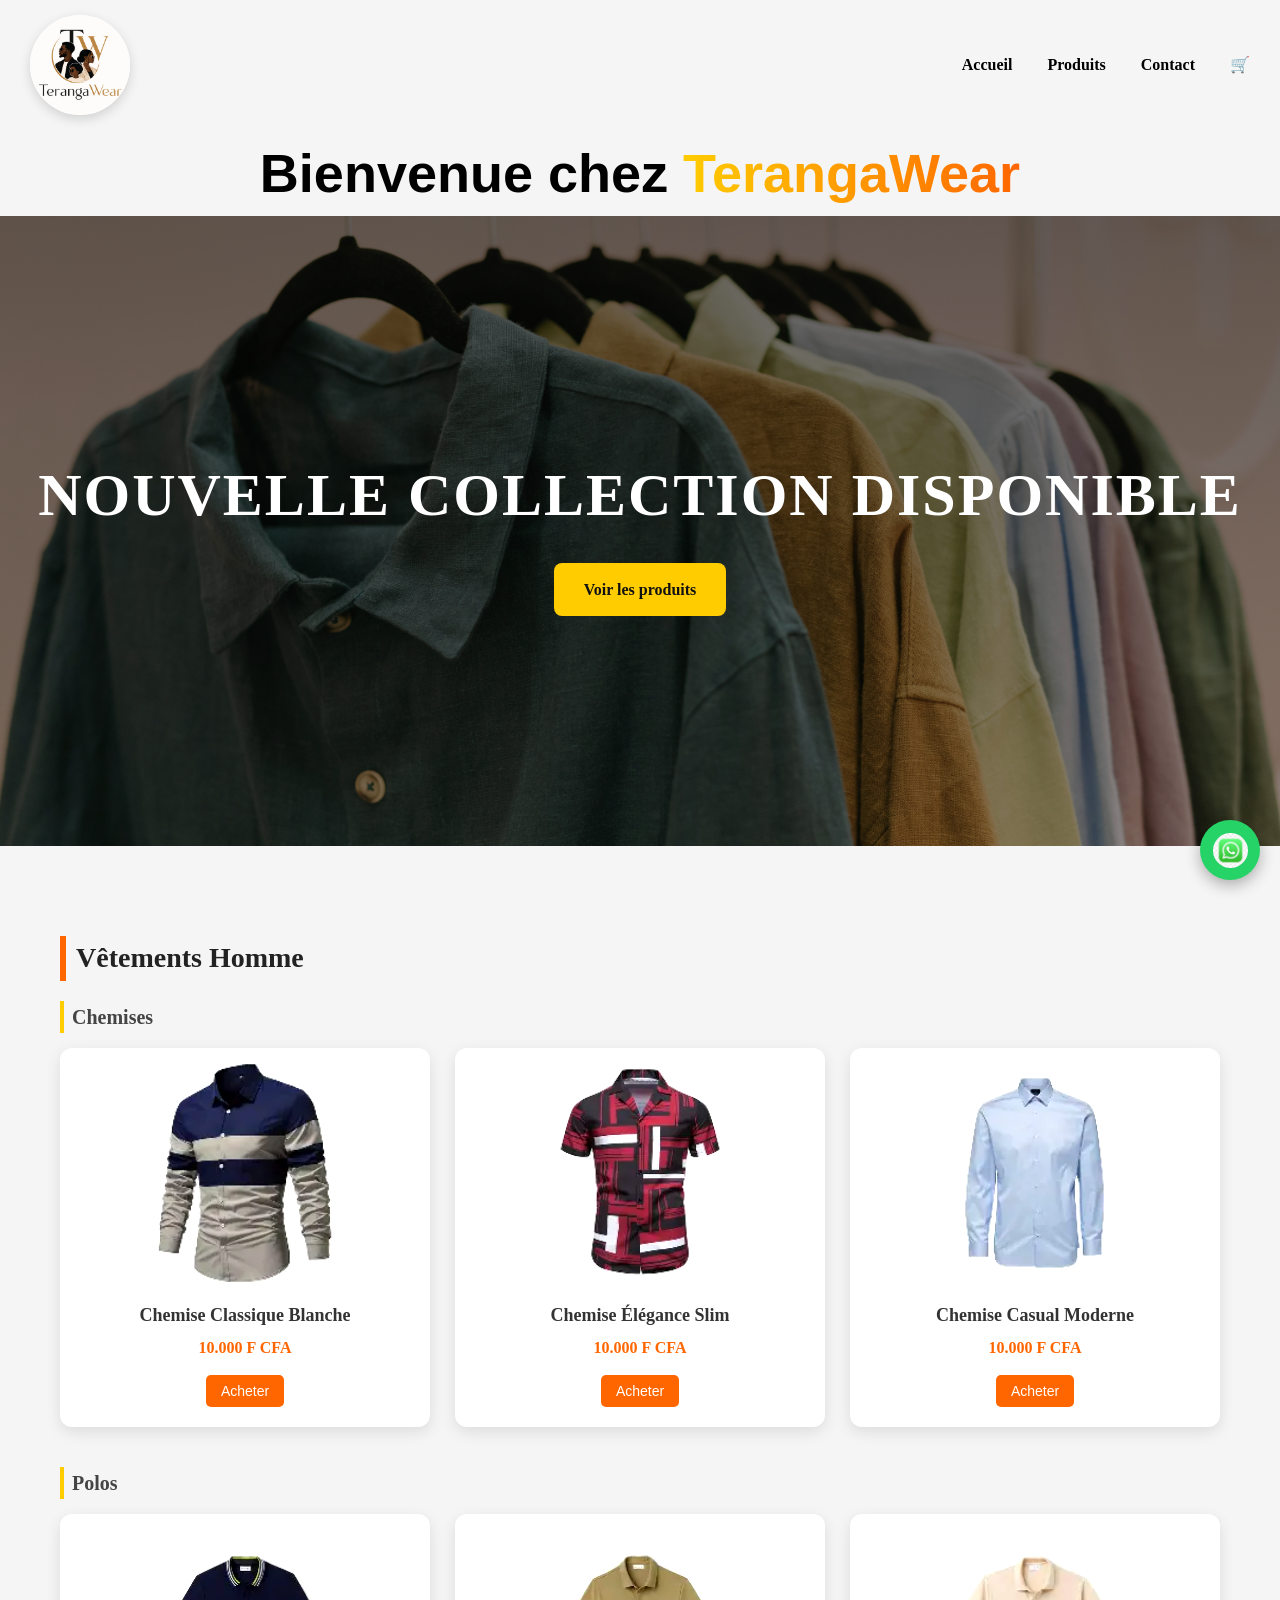
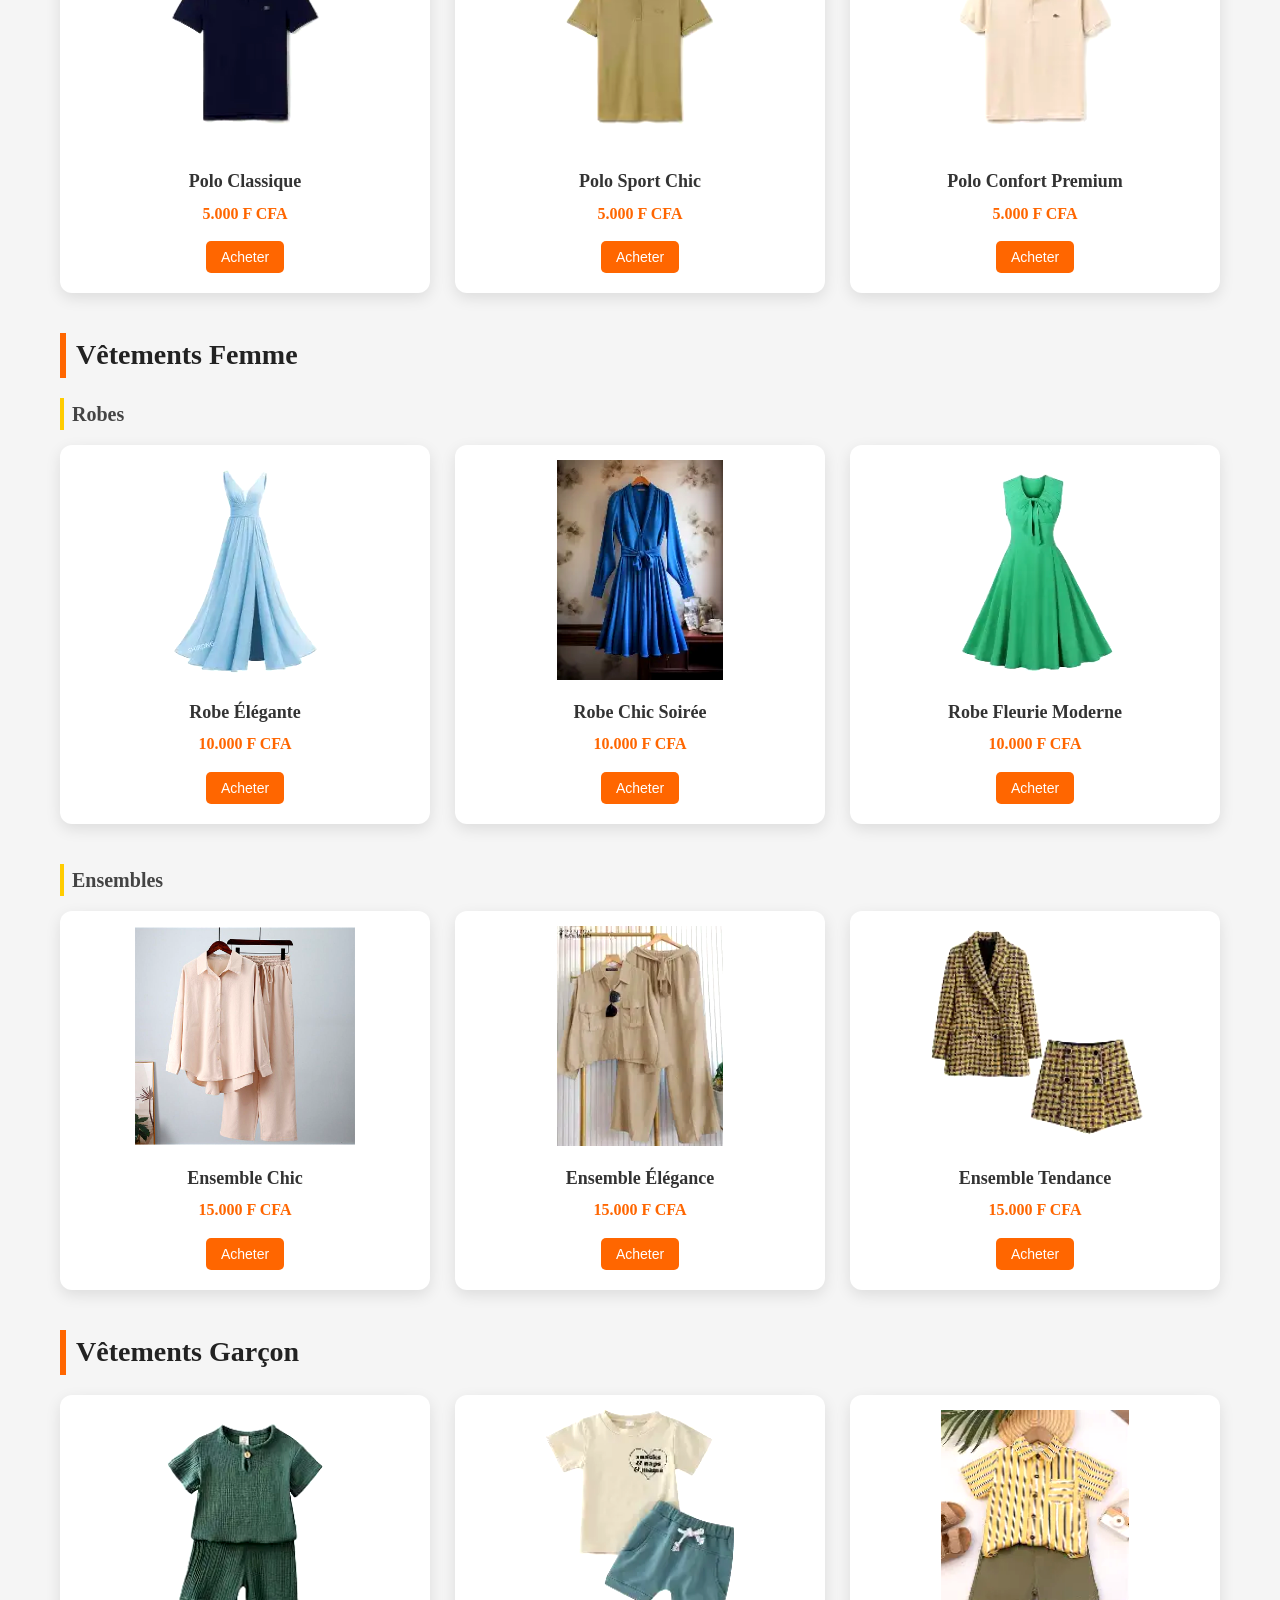
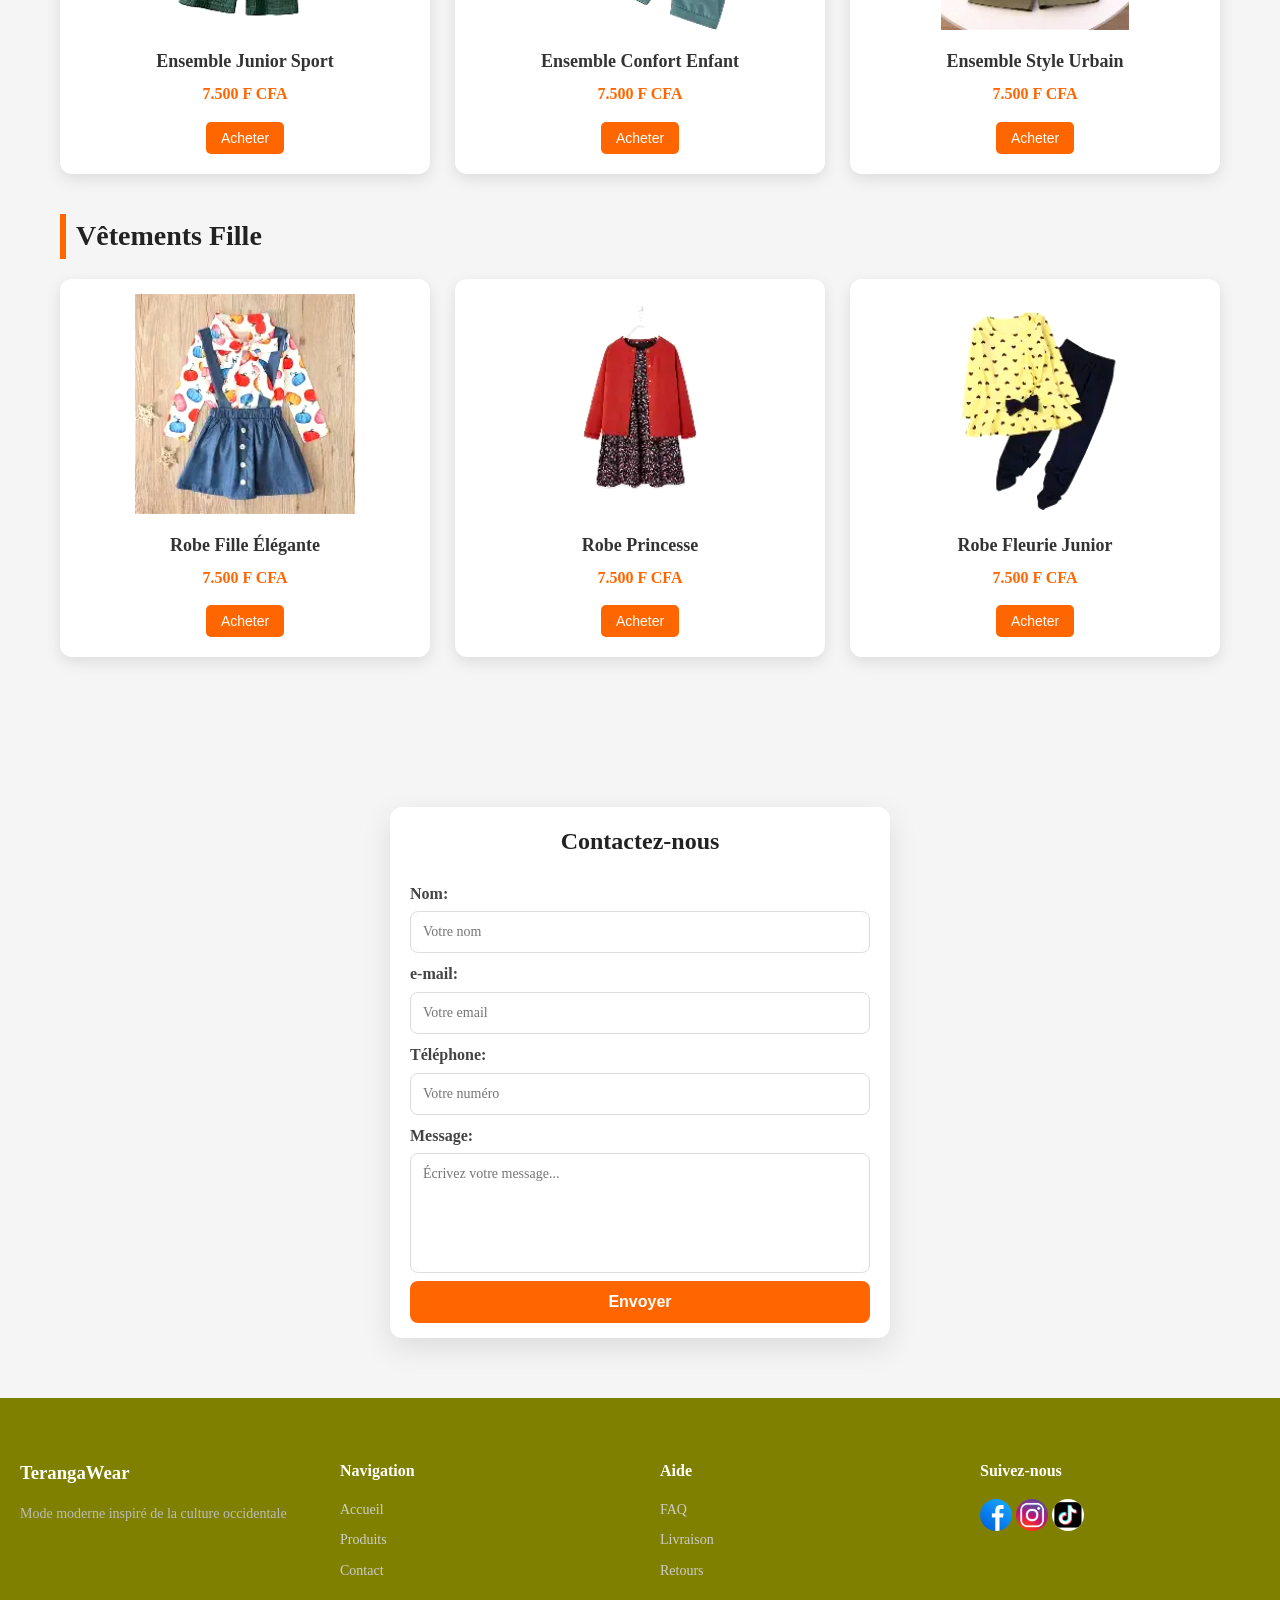
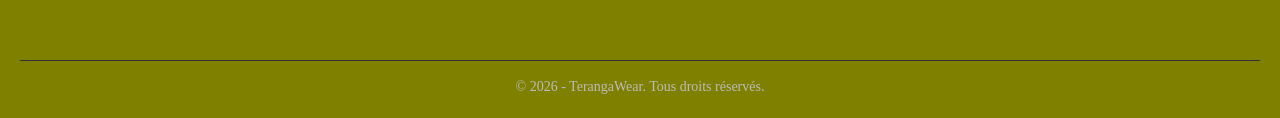
<file: index.html>
<!DOCTYPE html>
<html lang="en">
<head>
    <meta charset="UTF-8">
    <meta name="viewport" content="width=device-width, initial-scale=1.0">
    <title>TerangaWear</title>
    <link rel="stylesheet" href="style.css">
</head>
 <body>

    <header>

        <nav class="navbar">

            <div class="logo">

               <img src="images/logo.png" alt="TerangaWear">

            </div>
         
          <ul class="nav-links">

          <li><a href="accueil.html">Accueil</a></li>

          <li><a href="produits.html">Produits</a></li>

          <li><a href="contact.html">Contact</a></li>

         <li><a href="#panier" class="panier">🛒</a></li>

         </ul>

        </nav>

    </header>
    
     <section class="accueil">

        <h2 class="titre-bienvenue">
           Bienvenue chez <span>TerangaWear</span>
        </h2>
  
     </section>

    <section class="banner">

    <div class="banner-image"></div>

    <div class="banner-content">
        
      <h1>Nouvelle collection disponible</h1>

        <a href="#produits" class="btn-banner">
            Voir les produits
        </a>
    </div>

    </section>
     
      <section id="produits" class="produits">
       
    <h2>Vêtements Homme</h2>

    <h3>Chemises</h3>
    
    <div class="produits-grid">

        <div class="produit">     
    
         <img src="images/chemise1.webp" alt="Chemise Classique Blanche">
    
         <h4>Chemise Classique Blanche</h4>
    
         <p>10.000 F CFA</p>
    
         <button>Acheter</button>
    
        </div>

        <div class="produit">
      
         <img src="images/chemise2.webp" alt="Chemise Élégance Slim">
      
         <h4>Chemise Élégance Slim</h4>
      
         <p>10.000 F CFA</p>
      
         <button>Acheter</button>
      
        </div>

        <div class="produit">
        
         <img src="images/chemise3.webp" alt="Chemise Casual Moderne">
        
         <h4>Chemise Casual Moderne</h4>
        
         <p>10.000 F CFA</p>
        
         <button>Acheter</button>
        
        </div>

    </div>
    
    <h3>Polos</h3>
    
    <div class="produits-grid">

        <div class="produit">
    
         <img src="images/lacoste1.webp" alt="Polo Classique">
    
         <h4>Polo Classique</h4>
    
         <p>5.000 F CFA</p>
    
         <button>Acheter</button>
    
        </div>

        <div class="produit">
      
         <img src="images/lacoste2.webp" alt="Polo Sport Chic">
      
         <h4>Polo Sport Chic</h4>
      
         <p>5.000 F CFA</p>
      
         <button>Acheter</button>
      
        </div>

        <div class="produit">
        
         <img src="images/lacoste3.webp" alt="Polo Confort Premium">
        
         <h4>Polo Confort Premium</h4>
        
         <p>5.000 F CFA</p>
        
         <button>Acheter</button>
        
        </div>

    </div>

    <h2>Vêtements Femme</h2>

    <h3>Robes</h3>

    <div class="produits-grid">

        <div class="produit">
        
         <img src="images/robe1.webp" alt="Robe Élégante">
        
         <h4>Robe Élégante</h4>
        
         <p>10.000 F CFA</p>
        
         <button>Acheter</button>
        
        </div>

        <div class="produit">
        
         <img src="images/robe2.webp" alt="Robe Chic Soirée">
        
         <h4>Robe Chic Soirée</h4>
        
         <p>10.000 F CFA</p>
        
         <button>Acheter</button>
        
        </div>

        <div class="produit">
        
         <img src="images/robe3.webp" alt="Robe Fleurie Moderne">
        
         <h4>Robe Fleurie Moderne</h4>
        
         <p>10.000 F CFA</p>
        
         <button>Acheter</button>
        
        </div>

      </div>
  
      <h3>Ensembles</h3>

        <div class="produits-grid">    

        <div class="produit">

         <img src="images/ensemble1.jpg.jpeg" alt="Ensemble Chic">

         <h4>Ensemble Chic</h4>

         <p>15.000 F CFA</p>

         <button>Acheter</button>

        </div>

        <div class="produit">
  
         <img src="images/ensemble2.webp" alt="Ensemble Élégance">
  
         <h4>Ensemble Élégance</h4>
  
         <p>15.000 F CFA</p>
  
         <button>Acheter</button>
  
        </div>

        <div class="produit">
    
         <img src="images/ensemble3.webp" alt="Ensemble Tendance">
    
         <h4>Ensemble Tendance</h4>
    
         <p>15.000 F CFA</p>
    
         <button>Acheter</button>
    
        </div>

       </div>

    <h2>Vêtements Garçon</h2>

    <div class="produits-grid">

        <div class="produit">
    
         <img src="images/ensemble enf1.webp" alt="Ensemble Junior Sport">
    
         <h4>Ensemble Junior Sport</h4>
    
         <p>7.500 F CFA</p>
    
         <button>Acheter</button>
    
        </div>

        <div class="produit">
        
         <img src="images/ensemble enf2.webp" alt="Ensemble Confort Enfant">
        
         <h4>Ensemble Confort Enfant</h4>
        
         <p>7.500 F CFA</p>
        
         <button>Acheter</button>
        
        </div>

        <div class="produit">
        
         <img src="images/ensemble enf3.webp" alt="Ensemble Style Urbain">
        
         <h4>Ensemble Style Urbain</h4>
        
         <p>7.500 F CFA</p>
        
         <button>Acheter</button>
        
        </div>

    </div>

    <h2>Vêtements Fille</h2>

    <div class="produits-grid">

        <div class="produit">
        
         <img src="images/robe enf1.webp" alt="Robe Fille Élégante">
        
         <h4>Robe Fille Élégante</h4>
        
         <p>7.500 F CFA</p>
        
         <button>Acheter</button>
        
        </div>

        <div class="produit">
        
         <img src="images/robe enf2.webp" alt="Robe Princesse">
        
         <h4>Robe Princesse</h4>
        
         <p>7.500 F CFA</p>
        
         <button>Acheter</button>
        
        </div>

        <div class="produit">
        
         <img src="images/robe enf3.webp" alt="Robe Fleurie Junior">
        
         <h4>Robe Fleurie Junior</h4>
        
         <p>7.500 F CFA</p>
        
         <button>Acheter</button>
        
        </div>

    </div>

      </section>
      
        <section id="contact">

    <form class="contact-form" action="" method="post">

        <h2>Contactez-nous</h2>

        <div class="form-group">
            <label for="name">Nom:</label>
            <input type="text" id="name" name="name" placeholder="Votre nom">
        </div>

        <div class="form-group">
            <label for="email">e-mail:</label>
            <input type="email" id="email" name="email" placeholder="Votre email">
        </div>

        <div class="form-group">
            <label for="tel">Téléphone:</label>
            <input type="tel" id="tel" name="tel" placeholder="Votre numéro">
        </div>

        <div class="form-group">
            <label for="message">Message:</label>
            <textarea id="message" name="message" placeholder="Écrivez votre message..."></textarea>
        </div>

        <button type="submit">Envoyer</button>

    </form>
 
        </section>
         
    
       <footer class="footer">

    <div class="footer-section">
        <h3>TerangaWear</h3>
        <p>Mode moderne inspiré de la culture occidentale</p>
    </div>

    <div class="footer-section">
        <h4>Navigation</h4>
        <a href="#">Accueil</a>
        <a href="#">Produits</a>
        <a href="#">Contact</a>
    </div>

    <div class="footer-section">
        <h4>Aide</h4>
        <a href="#">FAQ</a>
        <a href="#">Livraison</a>
        <a href="#">Retours</a>
    </div>

    <div class="footer-section">
        <h4>Suivez-nous</h4>
 
        <div class="socials-icons">        

        <a href="#"><img src="images/facebook.webp"></a>
        <a href="#"><img src="images/instagram.webp"></a>
        <a href="#"><img src="images/tiktok.webp"></a>
    
      </div>

       </div>
       <p class="footer-bottom">
        &copy; 2026 - TerangaWear. Tous droits réservés.
       </p>

       </footer>
    
      <a href="https://wa.me/221781640930" class="whatsapp-btn" target="_blank">

      <img src="images/whatsapp.jpg.jpeg" alt="whatsapp">

      </a>
     
 </body>
</html>
</file>
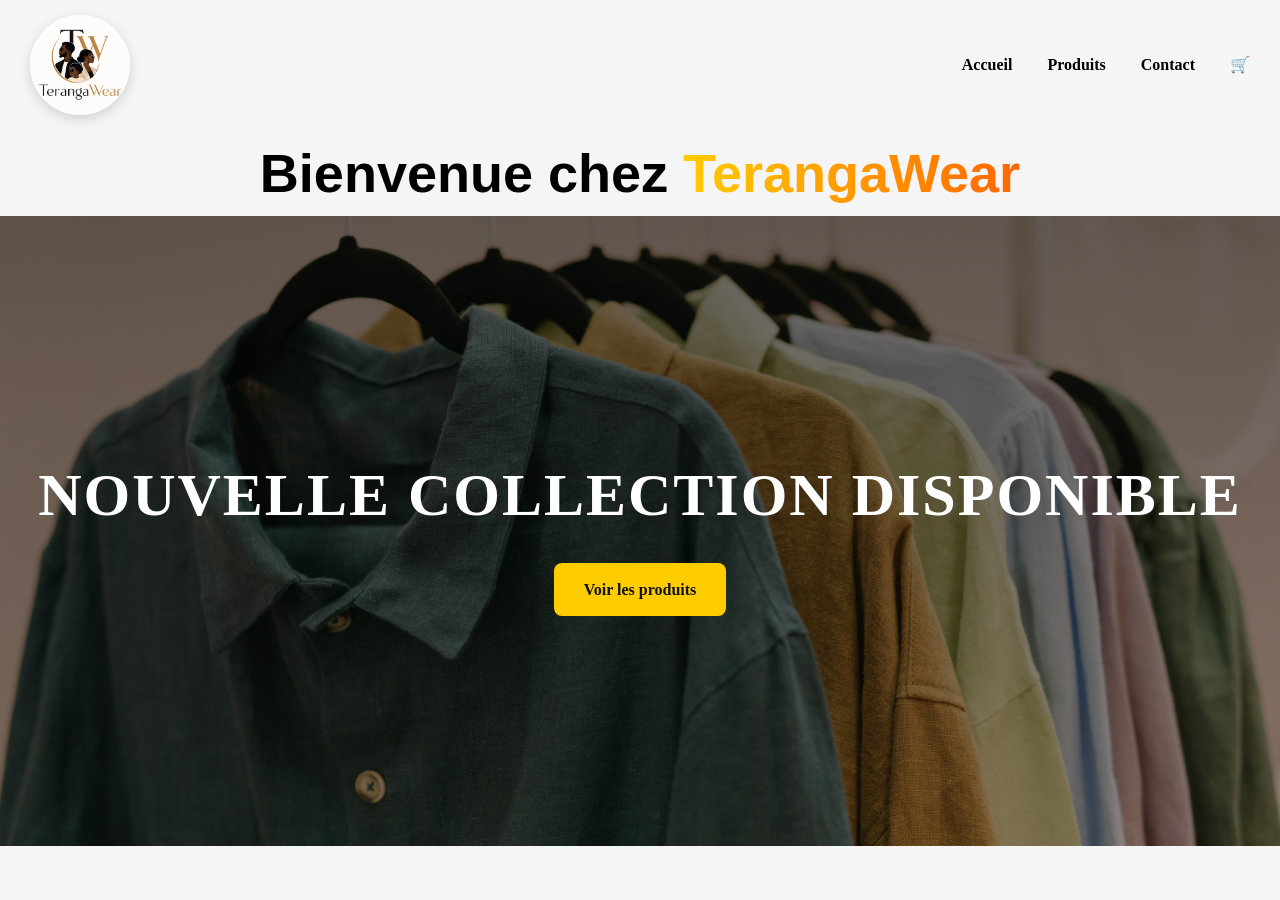
<file: accueil.html>
<!DOCTYPE html>
<html lang="en">
<head>
    <meta charset="UTF-8">
    <meta name="viewport" content="width=device-width, initial-scale=1.0">
    <title>Accueil</title>
    <link rel="stylesheet" href="style.css">
</head>
 <body>

    <header>

        <nav class="navbar">

            <div class="logo">

            <img src="images/logo.png" alt="TerangaWear"> 

            </div>

         <ul class="nav-links">

          <li><a href="accueil.html">Accueil</a></li>

          <li><a href="produits.html">Produits</a></li>

          <li><a href="contact.html">Contact</a></li>

          <li><a href="#panier" class="panier">🛒</a></li>

         </ul>

        </nav>

    </header>
 
    <main>   

        <section class="accueil">

            <h2 class="titre-bienvenue">

        Bienvenue chez <span>TerangaWear</span>

         </h2>
        
       </section>

     <section class="banner">

    <div class="banner-image"></div>

    <div class="banner-content">
        <h1>Nouvelle collection disponible</h1>

        <a href="#produits" class="btn-banner">
            Voir les produits
        </a>
    </div>

     </section>

    </main>

 </body>
</html>
</file>
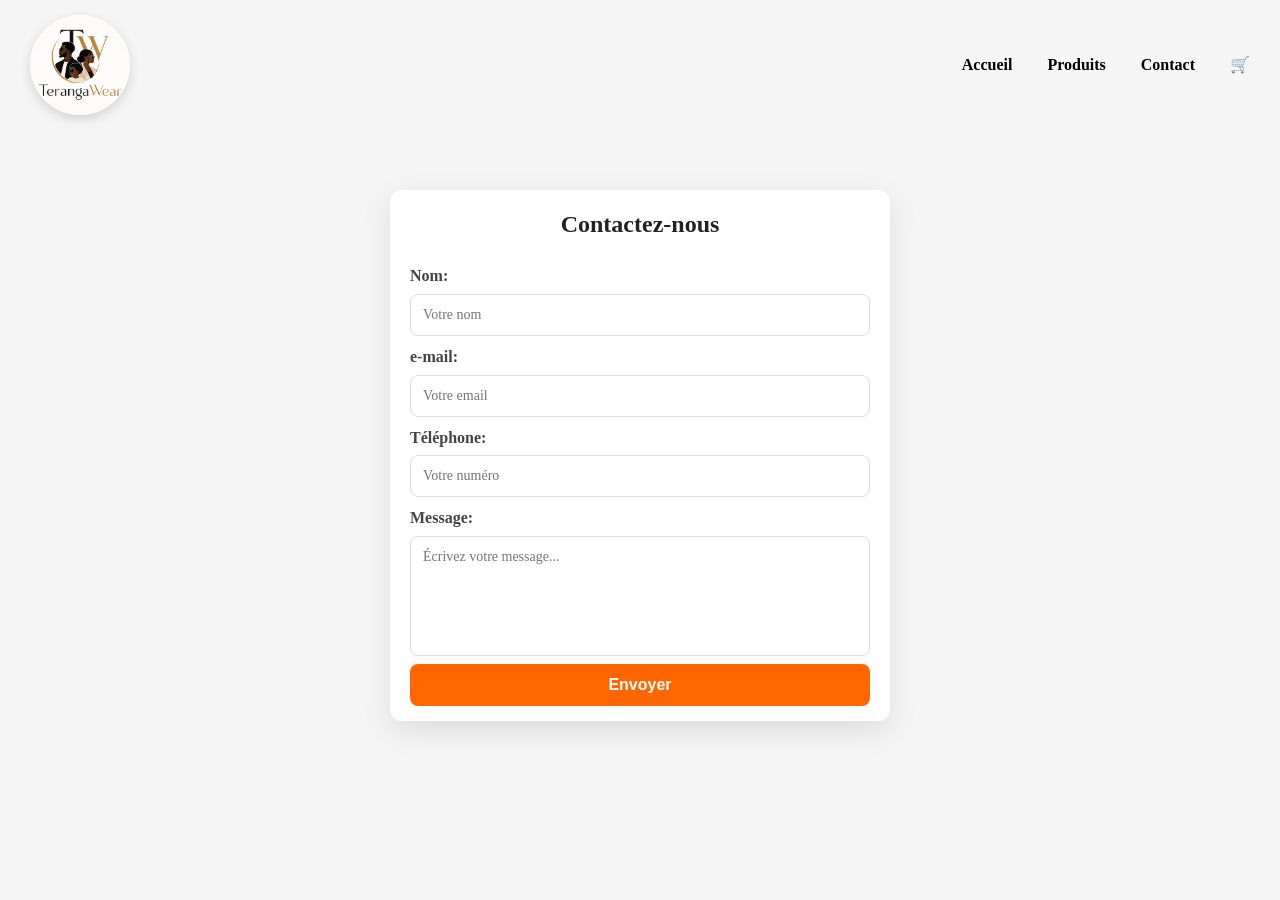
<file: contact.html>
<!DOCTYPE html>
<html lang="en">
<head>
    <meta charset="UTF-8">
    <meta name="viewport" content="width=device-width, initial-scale=1.0">
    <title>Contact</title>
    <link rel="stylesheet" href="style.css">
</head>
 <body>
    
     <header>

        <nav class="navbar">

            <div class="logo">

               <img src="images/logo.png" alt="TerangaWear">

            </div>
         
          <ul class="nav-links">

          <li><a href="accueil.html">Accueil</a></li>

          <li><a href="produits.html">Produits</a></li>

          <li><a href="contact.html">Contact</a></li>

          <li><a href="#panier" class="panier">🛒</a></li>

         </ul>

        </nav>

    </header>

    <main>

        <section id="contact">

       <form class="contact-form" action="" method="post">

        <h2>Contactez-nous</h2>

        <div class="form-group">
            <label for="name">Nom:</label>
            <input type="text" id="name" name="name" placeholder="Votre nom">
        </div>

        <div class="form-group">
            <label for="email">e-mail:</label>
            <input type="email" id="email" name="email" placeholder="Votre email">
        </div>

        <div class="form-group">
            <label for="tel">Téléphone:</label>
            <input type="tel" id="tel" name="tel" placeholder="Votre numéro">
        </div>

        <div class="form-group">
            <label for="message">Message:</label>
            <textarea id="message" name="message" placeholder="Écrivez votre message..."></textarea>
        </div>

        <button type="submit">Envoyer</button>

       </form>

      </section>
    
    </main>

 </body>
</html>
</file>
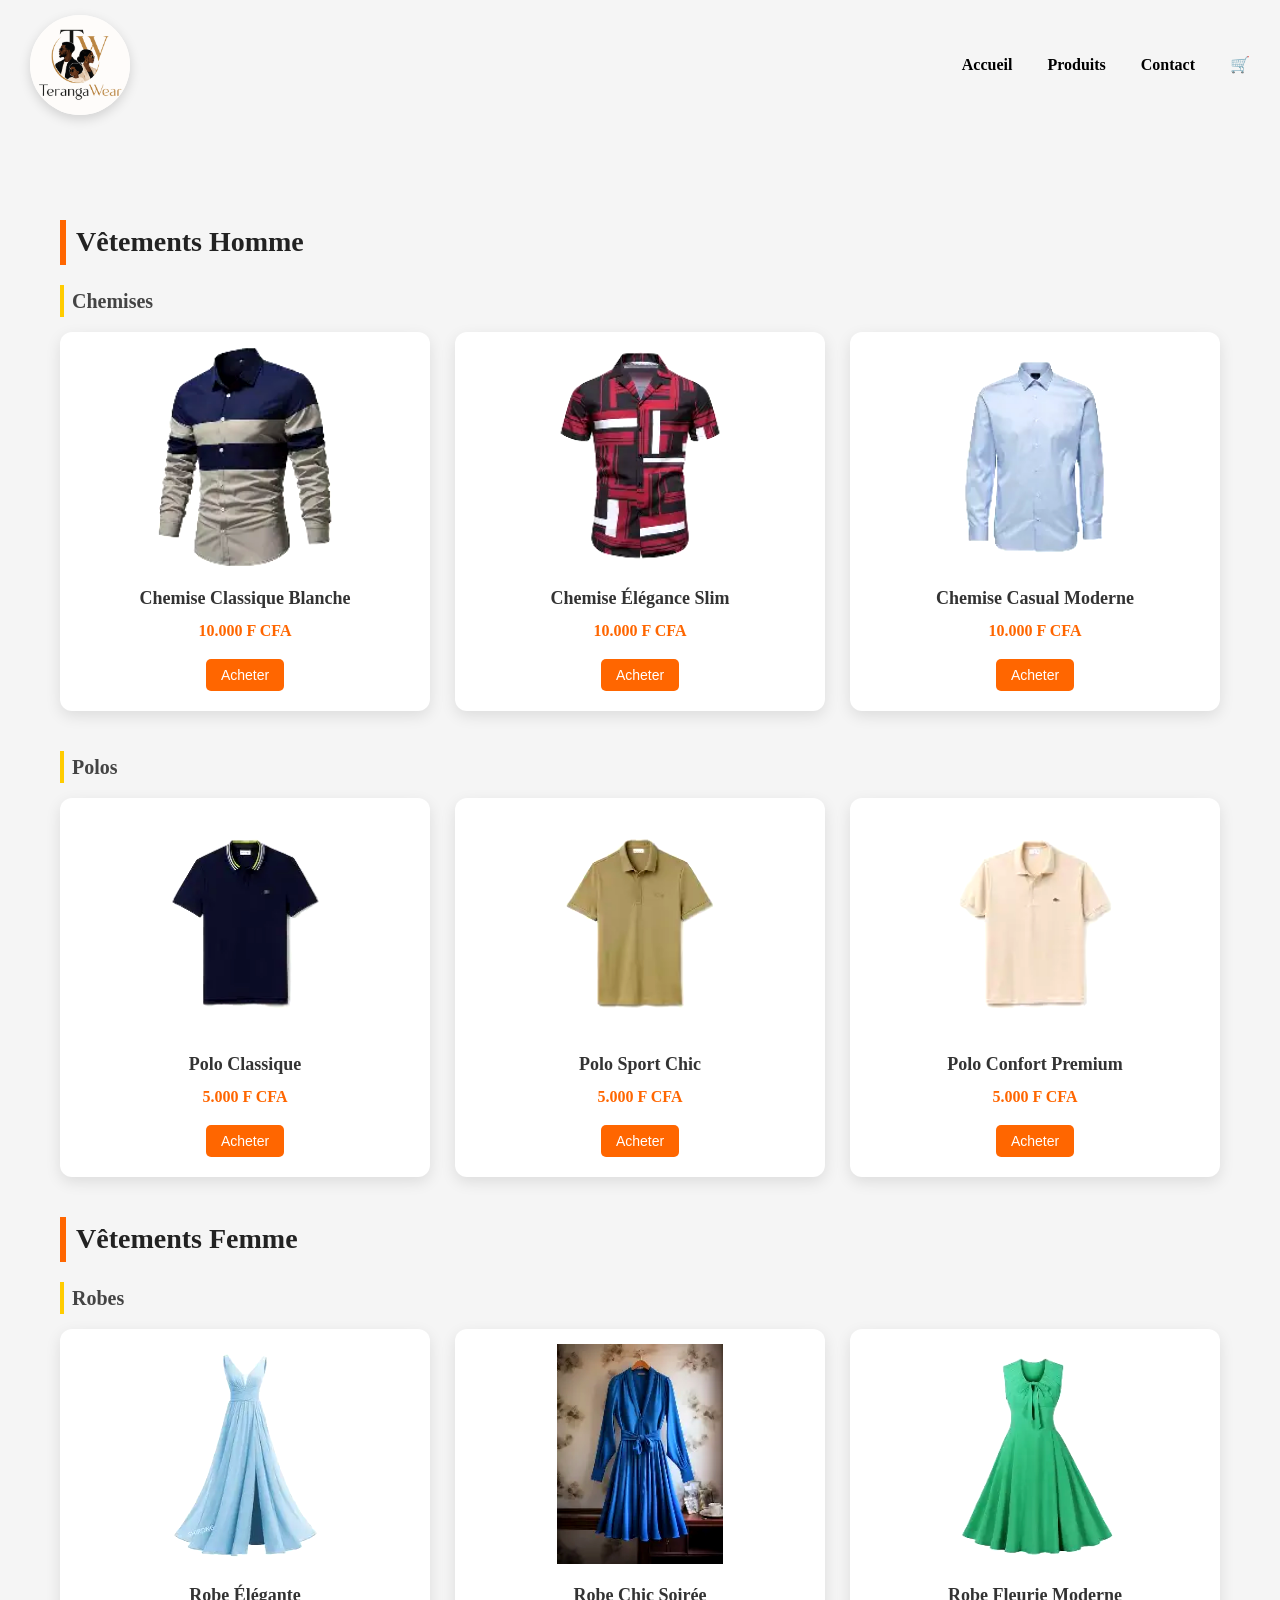
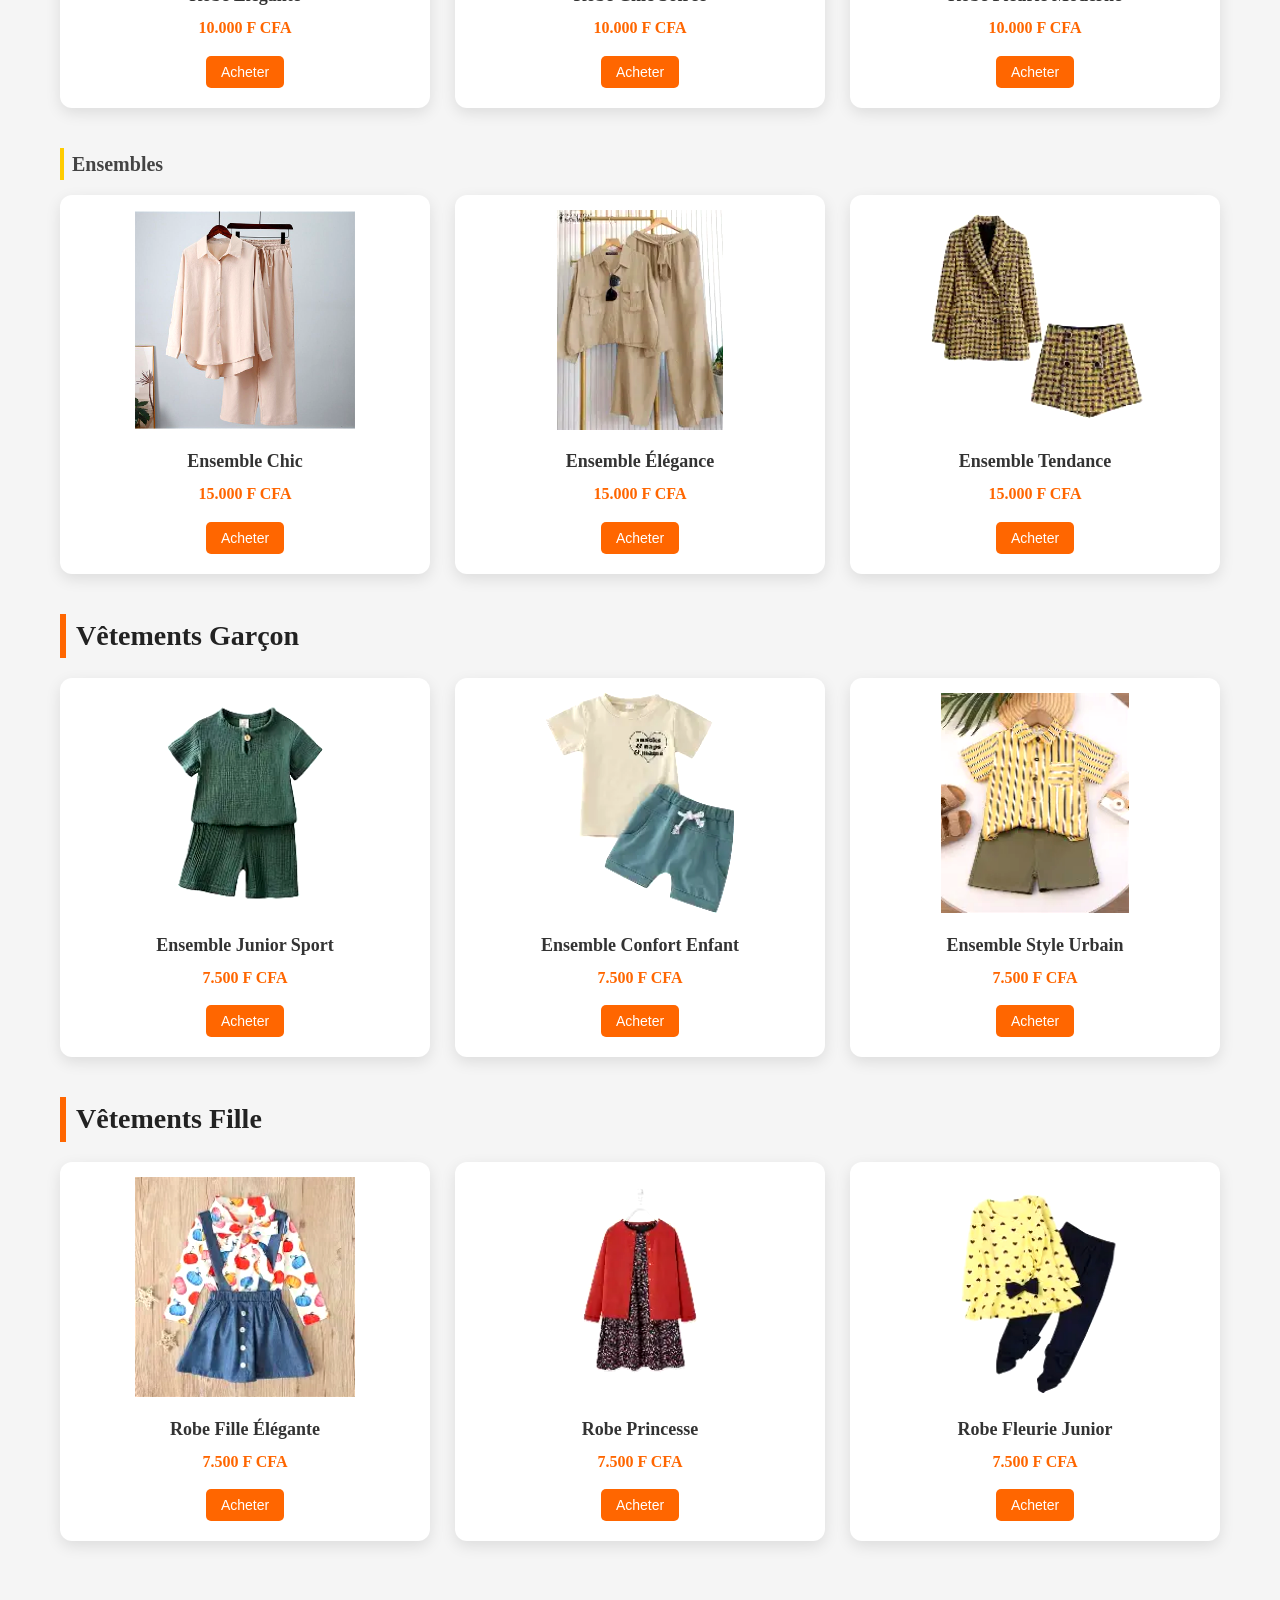
<file: produits.html>
<!DOCTYPE html>
<html lang="en">
<head>
    <meta charset="UTF-8">
    <meta name="viewport" content="width=device-width, initial-scale=1.0">
    <title>Nos produits</title>
    <link rel="stylesheet" href="style.css">
</head>
 <body>
    
 <header>

   <nav class="navbar">

            <div class="logo">

               <img src="images/logo.png" alt="TerangaWear">

            </div>
         
          <ul class="nav-links">

          <li><a href="accueil.html">Accueil</a></li>

          <li><a href="produits.html">Produits</a></li>

          <li><a href="contact.html">Contact</a></li>

          <li><a href="#panier" class="panier">🛒</a></li>

         </ul>

        </nav>

    </header>


    <main>

    <section id="produits" class="produits">
       
    <h2>Vêtements Homme</h2>

    <!-- CHEMISES -->
    <h3>Chemises</h3>
    <div class="produits-grid">

        <div class="produit">     
            <img src="images/chemise1.webp" alt="Chemise Classique Blanche">
            <h4>Chemise Classique Blanche</h4>
            <p>10.000 F CFA</p>
            <button>Acheter</button>
        </div>

        <div class="produit">
            <img src="images/chemise2.webp" alt="Chemise Élégance Slim">
            <h4>Chemise Élégance Slim</h4>
            <p>10.000 F CFA</p>
            <button>Acheter</button>
        </div>

        <div class="produit">
            <img src="images/chemise3.webp" alt="Chemise Casual Moderne">
            <h4>Chemise Casual Moderne</h4>
            <p>10.000 F CFA</p>
            <button>Acheter</button>
        </div>

    </div>

    <!-- POLOS -->
    <h3>Polos</h3>
    <div class="produits-grid">

        <div class="produit">
            <img src="images/lacoste1.webp" alt="Polo Classique">
            <h4>Polo Classique</h4>
            <p>5.000 F CFA</p>
            <button>Acheter</button>
        </div>

        <div class="produit">
            <img src="images/lacoste2.webp" alt="Polo Sport Chic">
            <h4>Polo Sport Chic</h4>
            <p>5.000 F CFA</p>
            <button>Acheter</button>
        </div>

        <div class="produit">
            <img src="images/lacoste3.webp" alt="Polo Confort Premium">
            <h4>Polo Confort Premium</h4>
            <p>5.000 F CFA</p>
            <button>Acheter</button>
        </div>

    </div>

    <h2>Vêtements Femme</h2>

    <h3>Robes</h3>

    <div class="produits-grid">

        <div class="produit">
            <img src="images/robe1.webp" alt="Robe Élégante">
            <h4>Robe Élégante</h4>
            <p>10.000 F CFA</p>
            <button>Acheter</button>
        </div>

        <div class="produit">
            <img src="images/robe2.webp" alt="Robe Chic Soirée">
            <h4>Robe Chic Soirée</h4>
            <p>10.000 F CFA</p>
            <button>Acheter</button>
        </div>

        <div class="produit">
            <img src="images/robe3.webp" alt="Robe Fleurie Moderne">
            <h4>Robe Fleurie Moderne</h4>
            <p>10.000 F CFA</p>
            <button>Acheter</button>
        </div>

      </div>

        <h3>Ensembles</h3>

        <div class="produits-grid">    

        <div class="produit">
            <img src="images/ensemble1.jpg.jpeg" alt="Ensemble Chic">
            <h4>Ensemble Chic</h4>
            <p>15.000 F CFA</p>
            <button>Acheter</button>
        </div>

        <div class="produit">
            <img src="images/ensemble2.webp" alt="Ensemble Élégance">
            <h4>Ensemble Élégance</h4>
            <p>15.000 F CFA</p>
            <button>Acheter</button>
        </div>

        <div class="produit">
            <img src="images/ensemble3.webp" alt="Ensemble Tendance">
            <h4>Ensemble Tendance</h4>
            <p>15.000 F CFA</p>
            <button>Acheter</button>
        </div>

    </div>

    <h2>Vêtements Garçon</h2>

    <div class="produits-grid">

        <div class="produit">
            <img src="images/ensemble enf1.webp" alt="Ensemble Junior Sport">
            <h4>Ensemble Junior Sport</h4>
            <p>7.500 F CFA</p>
            <button>Acheter</button>
        </div>

        <div class="produit">
            <img src="images/ensemble enf2.webp" alt="Ensemble Confort Enfant">
            <h4>Ensemble Confort Enfant</h4>
            <p>7.500 F CFA</p>
            <button>Acheter</button>
        </div>

        <div class="produit">
            <img src="images/ensemble enf3.webp" alt="Ensemble Style Urbain">
            <h4>Ensemble Style Urbain</h4>
            <p>7.500 F CFA</p>
            <button>Acheter</button>
        </div>

    </div>

    <h2>Vêtements Fille</h2>

    <div class="produits-grid">

        <div class="produit">
            <img src="images/robe enf1.webp" alt="Robe Fille Élégante">
            <h4>Robe Fille Élégante</h4>
            <p>7.500 F CFA</p>
            <button>Acheter</button>
        </div>

        <div class="produit">
            <img src="images/robe enf2.webp" alt="Robe Princesse">
            <h4>Robe Princesse</h4>
            <p>7.500 F CFA</p>
            <button>Acheter</button>
        </div>

        <div class="produit">
            <img src="images/robe enf3.webp" alt="Robe Fleurie Junior">
            <h4>Robe Fleurie Junior</h4>
            <p>7.500 F CFA</p>
            <button>Acheter</button>
        </div>

    </div>

    </section>

    </main>
 
 </body>
</html>
</file>
<file: style.css>
* {
    margin: 0;
    padding: 0;
    box-sizing: border-box;
}

body{
    background-color: whitesmoke;
    font-family: Century Gothic;
    color: #222;
    line-height: 1.6;
}


.navbar{
    display: flex;
    align-items: center;
    justify-content: space-between;
    padding: 15px 30px;
}

.nav-links {
    display: flex;
    align-items: center;
    gap: 35px;
    list-style: none;
    margin: 0;
    padding: 0;
}

.nav-links li a {
    text-decoration: none;
    color: black;
    font-weight: 600;
    position: relative;
}
.nav-links li a::after {
    content: "";
    position: absolute;
    left: 0;
    bottom: -5px;
    width: 0%;
    height: 2px;
    background: #ff6600;
    transition: 0.3s;
}

.nav-links li a:hover::after {
    width: 100%;
}
.logo{
    width: 100px;
    height: 100px;
    border-radius: 50%; /* cercle */
    overflow: hidden;
    display: flex;
    align-items: center;
    justify-content: center;
    background: white;
    box-shadow: 0 4px 12px rgba(0,0,0,0.15);
}

.logo img {
    width: 100%;
    height: 100%;
    object-fit: cover;
}

.titre-bienvenue{
    font-size: 54px;
    font-weight: 800;
    font-family: 'Segoe UI', sans-serif;
    text-align: center;
    color: black;
}

.titre-bienvenue span{
    background: linear-gradient(90deg, #ffcc00, #ff6600);
    -webkit-background-clip: text;
    -webkit-text-fill-color: transparent;
}

.titre-bienvenue{
    animation: fadeIn 1.2s ease-in-out;
}

    @keyframes fadeIn {
        from {
            opacity: 0;
            transform: translateY(-20px);
        }

        to {
            opacity: 1;
            transform: translateY(0);
        }
    }

.banner {
    height: 70vh;
    width: 100%;
    position: relative;
    overflow: hidden;
    display: flex;
    justify-content: center;
    align-items: center;
}

.banner-image {
    position: absolute;
    inset: 0;
    background: url("images/banner.jpeg") center/cover no-repeat;
    transform: scale(1.05);
}

.banner-image::after {
    content: "";
    position: absolute;
    inset: 0;
    background: linear-gradient(
        rgba(0,0,0,0.6),
        rgba(0,0,0,0.4)
    );
}

.banner-content {
    position: relative;
    z-index: 2;
    text-align: center;
    color: white;
    max-width: 700px;
    padding: 20px;
}

.banner-content {
    position: relative;
    z-index: 2;
    text-align: center;
    color: white;
    width: 100%;
    padding: 0 20px;
}

.banner-content {
    position: relative;
    z-index: 2;
    text-align: center;
    color: white;
    width: 100%;
    max-width: none; 
    padding: 0 20px;
}

.banner h1 {
    font-size: 60px;
    font-family: 'Cormorant Garamond', serif;
    text-transform: uppercase;
    letter-spacing: 2px;
    margin-bottom: 20px;
    animation: fadeIn 1.2s ease-in-out;
    display: inline-block; 
}

.btn-banner {
    display: inline-block;
    padding: 14px 30px;
    background: #ffcc00;
    color: #111;
    font-weight: bold;
    text-decoration: none;
    border-radius: 8px;
    transition: 0.3s ease;
}

.btn-banner:hover {
    background: #e6b800;
    transform: translateY(-3px);
}

@keyframes fadeIn {
    from {
        opacity: 0;
        transform: translateY(40px);
    }
    to {
        opacity: 1;
        transform: translateY(0);
    }
}

@media (max-width: 768px) {
    .banner h1 {
        font-size: 32px;
    }
}

.produits {
    padding: 50px 20px;
    max-width: 1200px;
    margin: auto;
}

.produits h2 {
    font-size: 28px;
    margin: 40px 0 20px;
    color: #222;
    border-left: 6px solid #ff6600;
    padding-left: 10px;
}

.produits h3 {
    font-size: 20px;
    margin: 20px 0 15px;
    color: #444;
    border-left: 4px solid #ffcc00;
    padding-left: 8px;
}

.produits-grid {
    display: grid;
    grid-template-columns: repeat(3, 1fr);
    gap: 25px;
    margin-bottom: 40px;
}

.produit {
    background: white;
    border-radius: 12px;
    overflow: hidden;
    padding: 15px;
    text-align: center;
    box-shadow: 0 5px 15px rgba(0,0,0,0.1);
    transition: transform 0.3s ease, box-shadow 0.3s ease;
}

.produit:hover {
    transform: translateY(-8px);
    box-shadow: 0 10px 25px rgba(0,0,0,0.2);
}

.produit img {
    width: 100%;
    height: 220px;
    object-fit: contain;
    object-position: center;
    border-radius: 8px;
    filter: brightness(1.05) contrast(1.05) saturate(1.1);
    transition: transform 0.4s ease, filter 0.3s ease;
    background: #f9f9f9;
}

.produit:hover img {
    transform: scale(1.08);
    filter: brightness(1.15);
}

.produit h4 {
    font-size: 18px;
    margin: 10px 0 5px;
    color: #333;
}

.produit p {
    font-size: 16px;
    font-weight: bold;
    color: #ff6600;
    margin-bottom: 10px;
}

.produit .btn {
    display: inline-block;
    padding: 8px 15px;
    background: #ffcc00;
    color: black;
    text-decoration: none;
    border-radius: 5px;
    font-size: 14px;
    margin: 5px;
    transition: 0.3s;
}

.produit .btn:hover {
    background: #e6b800;
}

.produit button {
    padding: 8px 15px;
    background: #ff6600;
    color: white;
    border: none;
    border-radius: 5px;
    cursor: pointer;
    font-size: 14px;
    margin: 5px;
    transition: 0.3s;
}

.produit button:hover {
    background: #cc5200;
}

@media (max-width: 900px) {
    .produits-grid {
        grid-template-columns: repeat(2, 1fr);
    }
}

@media (max-width: 600px) {
    .produits-grid {
        grid-template-columns: 1fr;
    }
}

#contact {
    padding: 60px 20px;
    display: flex;
    justify-content: center;
}

.contact-form {
    width: 50%;
    max-width: 500px;
    background: white;
    padding: 15px 20px;
    border-radius: 12px;
    box-shadow: 0 10px 30px rgba(0,0,0,0.1);
    backdrop-filter: blur(10px);
}

.contact-form h2 {
    text-align: center;
    margin-bottom: 20px;
    color: #222;
    font-family: 'Cormorant Garamond', serif;
}

.form-group {
    display: flex;
    flex-direction: column;
    margin-bottom: 8px;
}

.form-group label {
    margin-bottom: 5px;
    font-weight: 600;
    color: #444;
}

.form-group input,
.form-group textarea {
    padding: 12px;
    border: 1px solid #ddd;
    border-radius: 8px;
    font-size: 14px;
    outline: none;
    transition: 0.3s;
    font-family: Corbel;
}

.form-group input:focus,
.form-group textarea:focus {
    border-color: #ff6600;
    box-shadow: 0 0 8px rgba(255,102,0,0.2);
}

.form-group textarea {
    resize: none;
    height: 120px;
}

.contact-form button {
    width: 100%;
    padding: 12px;
    background: #ff6600;
    color: white;
    border: none;
    border-radius: 8px;
    font-size: 16px;
    font-weight: bold;
    cursor: pointer;
    transition: 0.3s;
}

.contact-form button:hover {
    background: #cc5200;
    transform: translateY(-2px);
}

.footer {
    background: olive;
    color: #eee;
    padding: 60px 20px 20px;
    display: grid;
    grid-template-columns: repeat(auto-fit, minmax(220px, 1fr));
    gap: 40px;
}

.footer-section {
    display: flex;
    flex-direction: column;
}

.footer h3,
.footer h4 {
    margin-bottom: 15px;
    font-family: 'Cormorant Garamond', serif;
    color: white;
}

.footer p {
    font-size: 14px;
    color: #bbb;
    line-height: 1.6;
}

.footer a {
    color: #ccc;
    text-decoration: none;
    margin-bottom: 8px;
    font-size: 14px;
    transition: 0.3s;
}

.footer a:hover {
    color: #ff6600;
    transform: translateX(5px);
}

.footer-section:last-child {
    flex-direction: row;
    gap: 10px;
    align-items: center;
}

.footer-section:last-child a {
    display: inline-block;
}

.footer img {
    width: 32px;
    height: 32px;
    border-radius: 50%;
    transition: 0.3s;
}

.footer img:hover {
    transform: scale(1.2);
}

.footer-bottom {
    grid-column: 1 / -1;
    text-align: center;
    margin-top: 30px;
    font-size: 13px;
    color: #888;
    border-top: 1px solid #333;
    padding-top: 15px;
}

.social-icons {
    display: flex;
    gap: 15px;
    margin-top: 10px;
}

.social-icons a {
    display: inline-block;
}

.social-icons img {
    width: 32px;
    height: 32px;
    border-radius: 50%;
    transition: 0.3s;
}

.social-icons img:hover {
    transform: scale(1.2);
}

.social-icons a {
    background: #222;
    padding: 8px;
    border-radius: 50%;
}

.whatsapp-btn {
    position: fixed;
    bottom: 20px;
    right: 20px;
    width: 60px;
    height: 60px;
    background: #25D366;
    border-radius: 50%;
    display: flex;
    justify-content: center;
    align-items: center;
    box-shadow: 0 5px 15px rgba(0,0,0,0.3);
    z-index: 1000;
    transition: 0.3s;
}

.whatsapp-btn img {
    width: 35px;
    height: 35px;
    border-radius: 50%;
}

.whatsapp-btn:hover {
    transform: scale(1.1);
}

@media (max-width: 768px) {

    .navbar {
        flex-direction: column;
        gap: 15px;
    }

    .nav-links {
        flex-direction: column;
        gap: 12px;
    }

    .banner h1 {
        font-size: 32px;
        line-height: 1.2;
    }

    .contact-form {
        width: 100%;
    }
}
</file>
